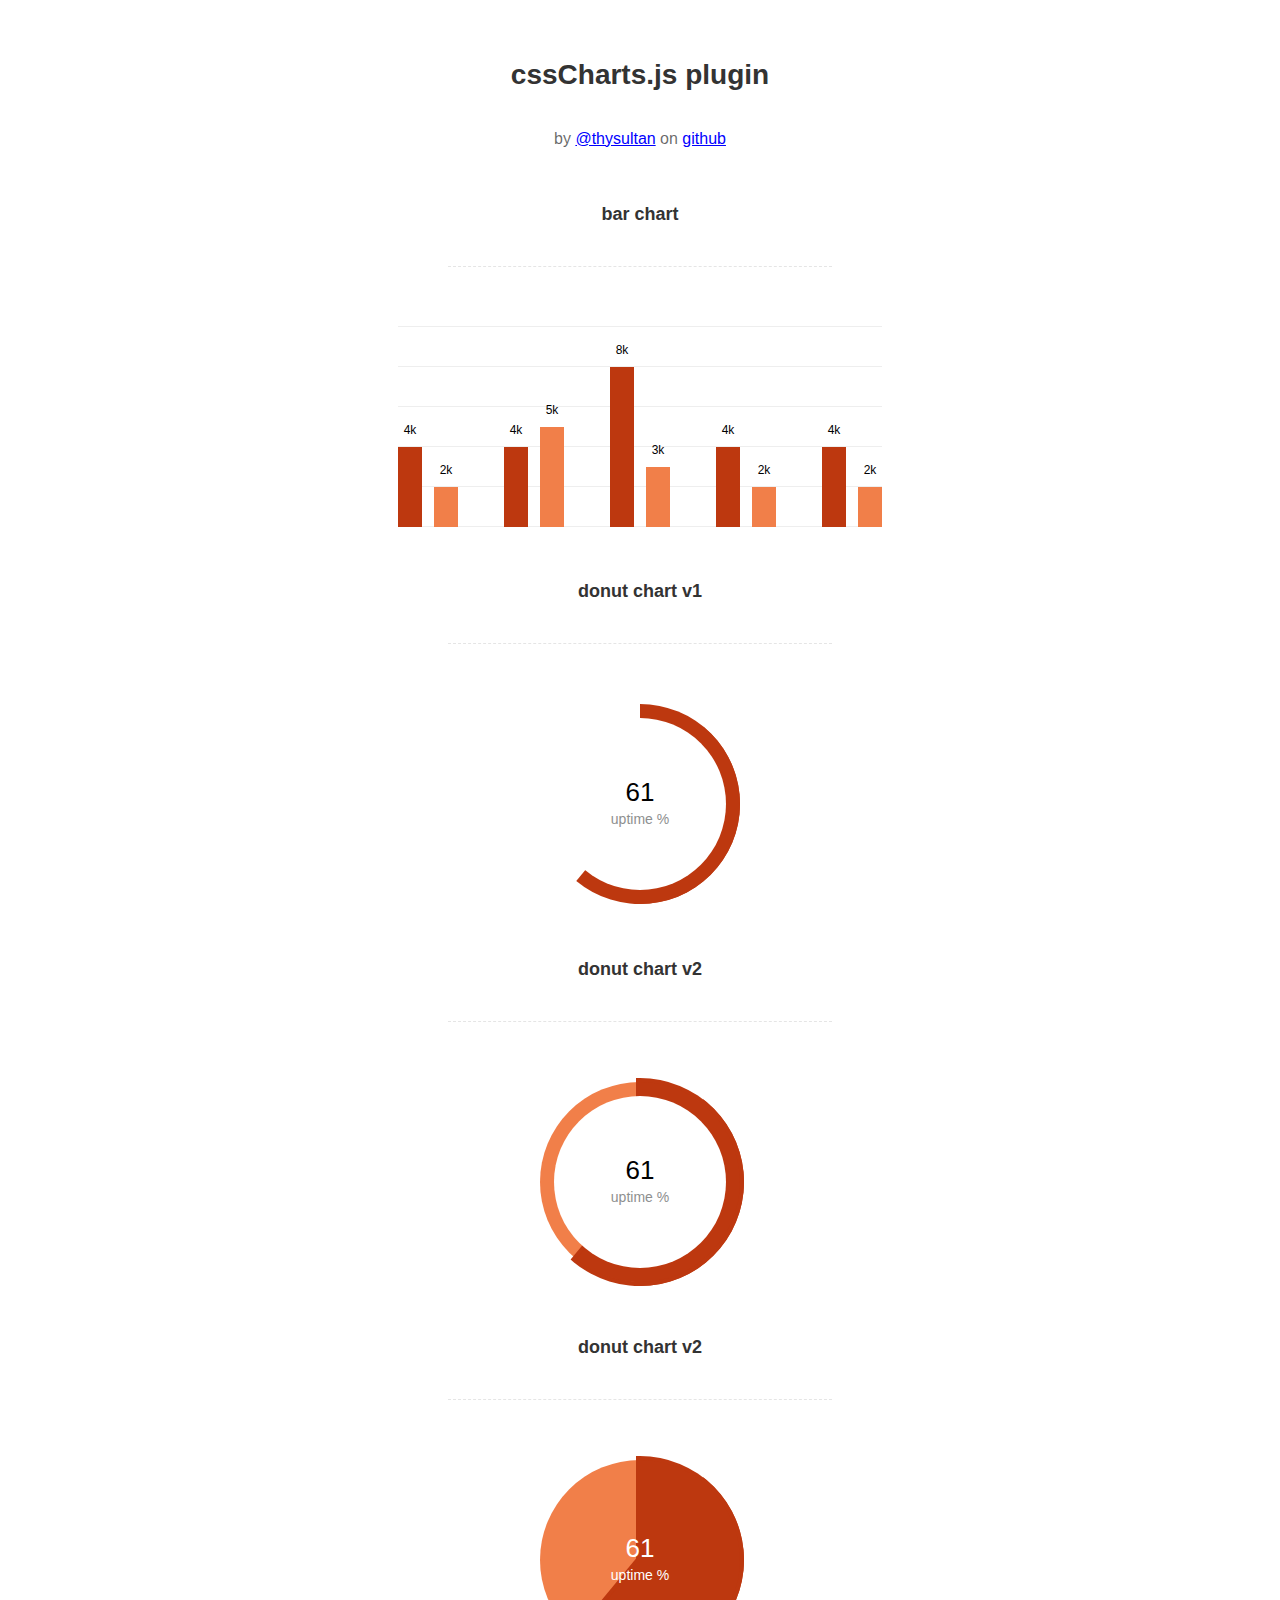
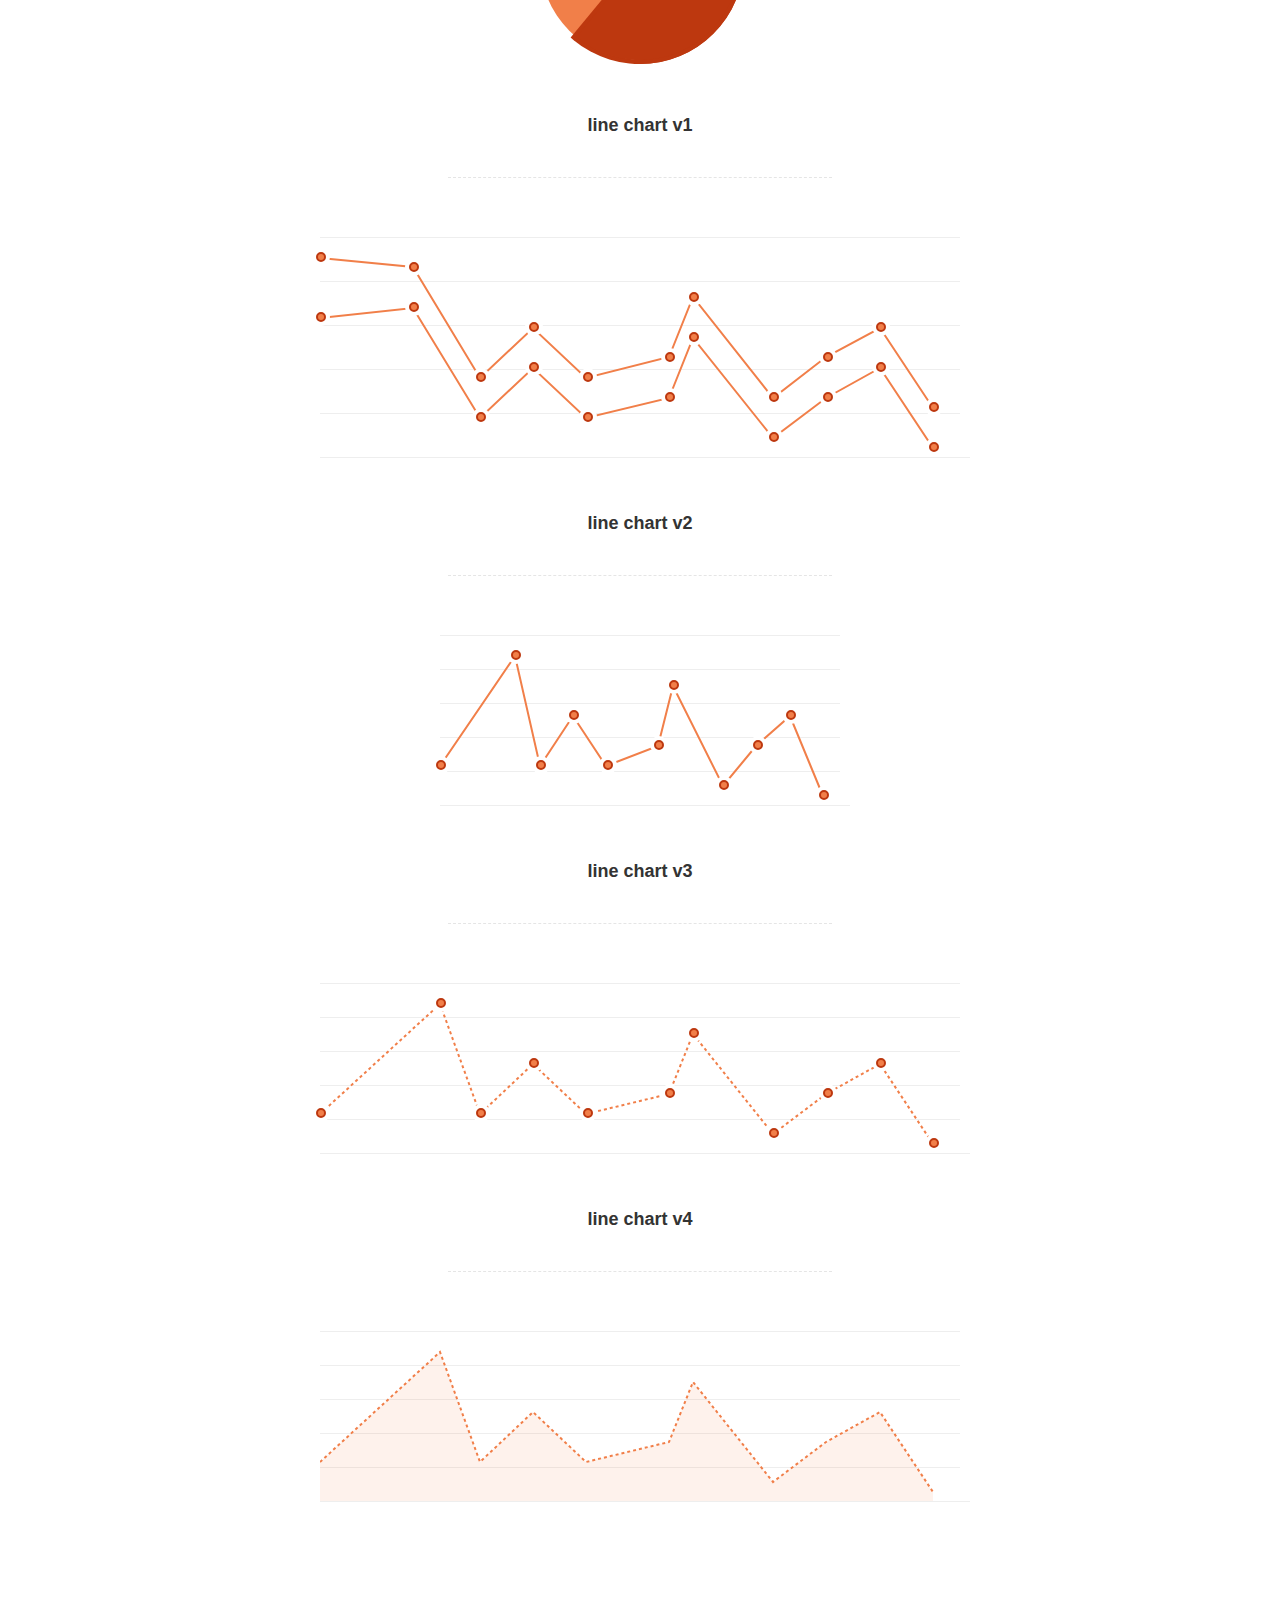
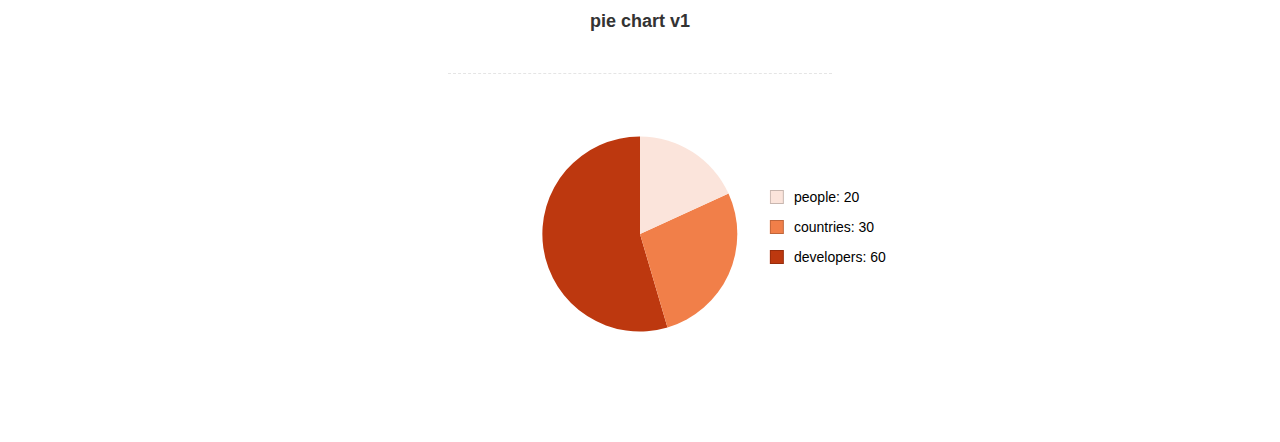
<file: target/classes/static/assets/js/Lightweight-Chart/index.html>
<!doctype html>
<html>
    <head>
        <meta charset="utf-8">
        <meta name="description" content="A jquery plugin to create simple donut, bar or line charts with dom nodes, style with css.">
        <meta name="viewport" content="width=device-width, initial-scale=1">
        <title>cssCharts.js - jquery css charts</title>
        <script src="https://ajax.googleapis.com/ajax/libs/jquery/2.1.3/jquery.min.js"></script>

        <link rel="stylesheet" href="cssCharts.css">
        <script src="jquery.chart.js"></script>

        <style>
          /* page specific styles*/
          h1{text-align:center;font-family:sans-serif;font-size:28px;color:#333;padding:40px 0 0 0;}
          h2{text-align:center;font-family:sans-serif;font-size:18px;color:#333;padding:40px 0 0 0;}
          hr{width:60%;height:1px;background:none;border:none;border-bottom:1px dashed rgba(0,0,0,0.1);outline:none;margin:40px auto 60px auto;}

          .desc p{text-align:center;font-size:16px;color:rgba(0,0,0,0.6);padding:20px 0 0 0;font-family:sans-serif;}
          .desc a{color:blue;}
          .wrap{margin:0 auto;width:640px;padding-bottom:100px;}
          #line{width:400px;}
          /* page specific styles*/
        </style>
    </head>
    <body>
      <div class="wrap">

        <div class="desc">
          <h1>cssCharts.js plugin</h1><p>by
          <a href="http://twitter.com/thysultan">@thysultan</a> on
          <a href="https://github.com/sultantarimo/cssCharts.js">github</a>
        </p>
        </div>

        <h2>bar chart</h2>
        <hr>

        <div class="chart">
            <ul class="bar-chart" data-bars="[4,2],[4,5],[8,3],[4,2],[4,2]" data-max="10" data-unit="k" data-width="24"></ul>
        </div>
        <!-- data max is the 100% point of the graph -->
        <!-- set data-grid to 0 for no grid -->
        <!-- data-width is the individual bars width -->

        <h2>donut chart v1</h2>
        <hr>

        <div class="chart">
          <div class="donut-chart" data-percent="0.61" data-title="uptime %"></div>
        </div>

        <h2>donut chart v2</h2>
        <hr>

        <div class="chart">
          <div class="donut-chart fill" data-percent="0.61" data-title="uptime %"></div>
        </div>

        <h2>donut chart v2</h2>
        <hr>

        <div class="chart">
          <div class="donut-chart pie-chart fill" data-percent="0.61" data-title="uptime %"></div>
        </div>
        <!-- pie-chart class for pie chart -->
        <!-- fill class for default donut fill enabled-->

        <h2>line chart v1</h2>
        <hr>

        <div class="chart">
          <ul data-cord="[[0,70,120,160,200,262,280,340,380,420,460],[140,150,40,90,40,60,120,20,60,90,10]],[[0,70,120,160,200,262,280,340,380,420,460],[200,190,80,130,80,100,160,60,100,130,50]]"  class="line-chart"></ul>
        </div>
        <!-- multiple graphs [[x cords],[y cords]] [[x cords],[y cords]] -->

        <h2>line chart v2</h2>
        <hr>

        <div class="chart" id="line">
          <ul data-cord="[0,90,120,160,200,262,280,340,380,420,460],[40,150,40,90,40,60,120,20,60,90,10]" class="line-chart"></ul>
        </div>

        <h2>line chart v3</h2>
        <hr>

        <div class="chart dotted">
          <ul data-cord="[0,90,120,160,200,262,280,340,380,420,460],[40,150,40,90,40,60,120,20,60,90,10]" class="line-chart"></ul>
        </div>

        <h2>line chart v4</h2>
        <hr>

        <div class="chart dotted">
          <ul data-cord="[0,90,120,160,200,262,280,340,380,420,460],[40,150,40,90,40,60,120,20,60,90,10]" data-fill="1" class="line-chart no-points"></ul>
        </div>
        <!-- single graph [x cords],[y cords] -->


        <br><br><br>
        <h2>pie chart v1</h2>
        <hr>

        <div class="chart">
          <div class="pie-thychart" data-set='[["people", 20], ["countries",30], ["developers",60]]' data-colors="#FBE4DB,#F17F49,#BD380F"></div>
        </div>

      </div>

      <script>
        $(function() {
            $('.bar-chart').cssCharts({type:"bar"});
            $('.donut-chart').cssCharts({type:"donut"}).trigger('show-donut-chart');
            $('.line-chart').cssCharts({type:"line"});

            $('.pie-thychart').cssCharts({type:"pie"});
        });
      </script>
    </body>
</html>
</file>
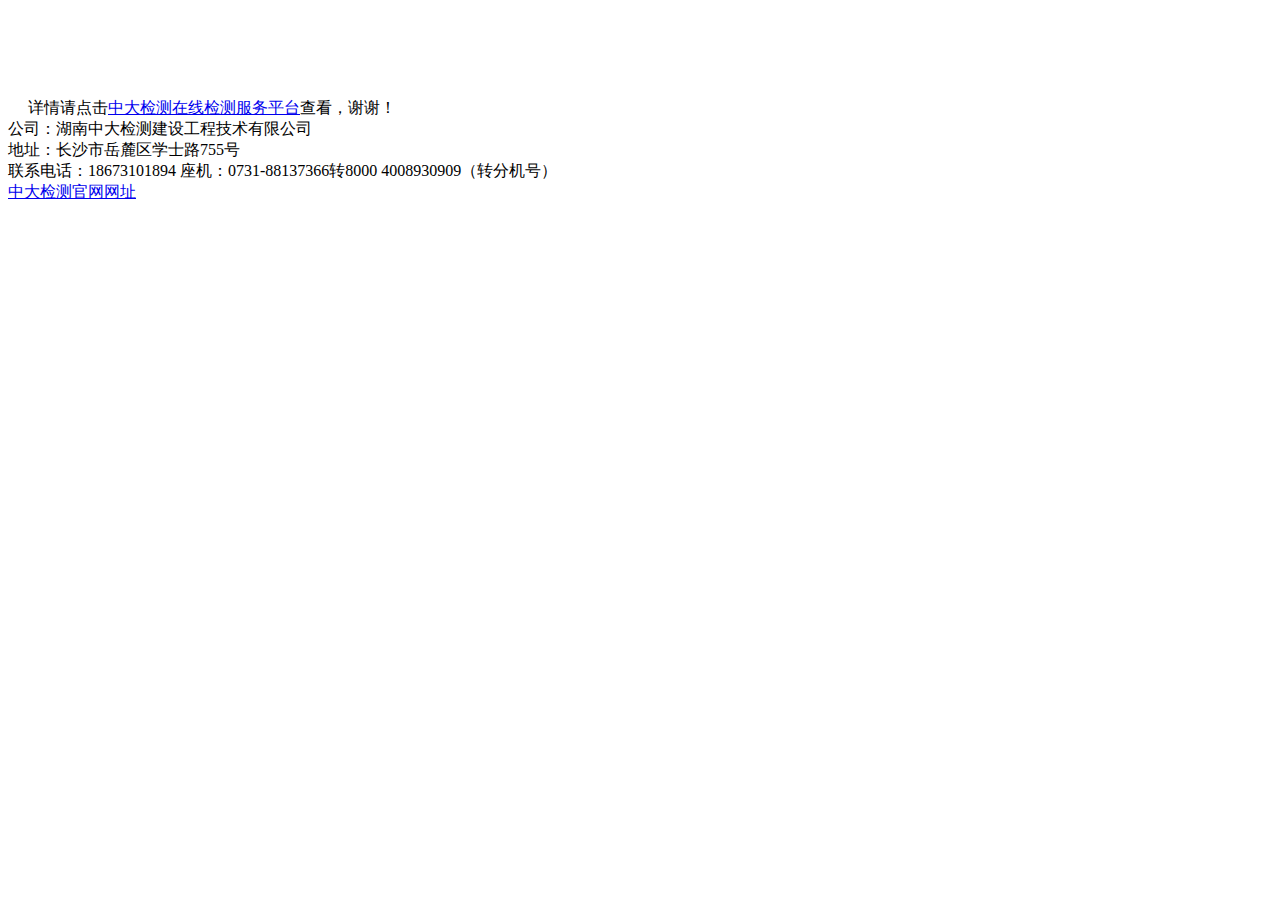
<file: target/classes/templates/DataAlarmTemplate.html>
<!DOCTYPE html>
<html lang="zh" xmlns="http://www.w3.org/1999/xhtml" xmlns:th="http://www.thymeleaf.org">
    <head>
        <meta charset="UTF-8"/>
        <title>数据告警</title>
    </head>
    <body>
    	<div>
    		<span th:text="'尊敬的' + ${userName} + '用户：'"></span><br/>       
        		&nbsp;&nbsp;&nbsp;&nbsp;&nbsp;<span th:text="'您好！您的项目于' + ${creatDate} + '监测到数据类告警：' + ${monitorType} + '超过阈值。'"></span><br/>
        		&nbsp;&nbsp;&nbsp;&nbsp;&nbsp;<span th:text="'项目名称：' + ${projectName}"></span><br/>
        		&nbsp;&nbsp;&nbsp;&nbsp;&nbsp;<span th:text="'采集终端：' + ${smuNumber} + ' 传感器编号：' + ${sensorNumber}"></span><br/>
        		&nbsp;&nbsp;&nbsp;&nbsp;&nbsp;<span th:text="${thresholdType} + '：' + ${currentData} + ' 正常值范围:' + ${minNormal} + '~' + ${maxNormal}"></span><br/>
        		&nbsp;&nbsp;&nbsp;&nbsp;&nbsp;<span>详情请点击<a href="http://123.207.39.209/Detection">中大检测在线检测服务平台</a>查看，谢谢！</span><br/>
       		<span>公司：湖南中大检测建设工程技术有限公司</span><br/>
        	<span>地址：长沙市岳麓区学士路755号</span><br/>
        	<span>联系电话：18673101894    座机：0731-88137366转8000  4008930909（转分机号）</span><br/>
   			<a href="http://www.zdjtcm.com/">中大检测官网网址</a>
    	</div>
    </body>
</html>
</file>
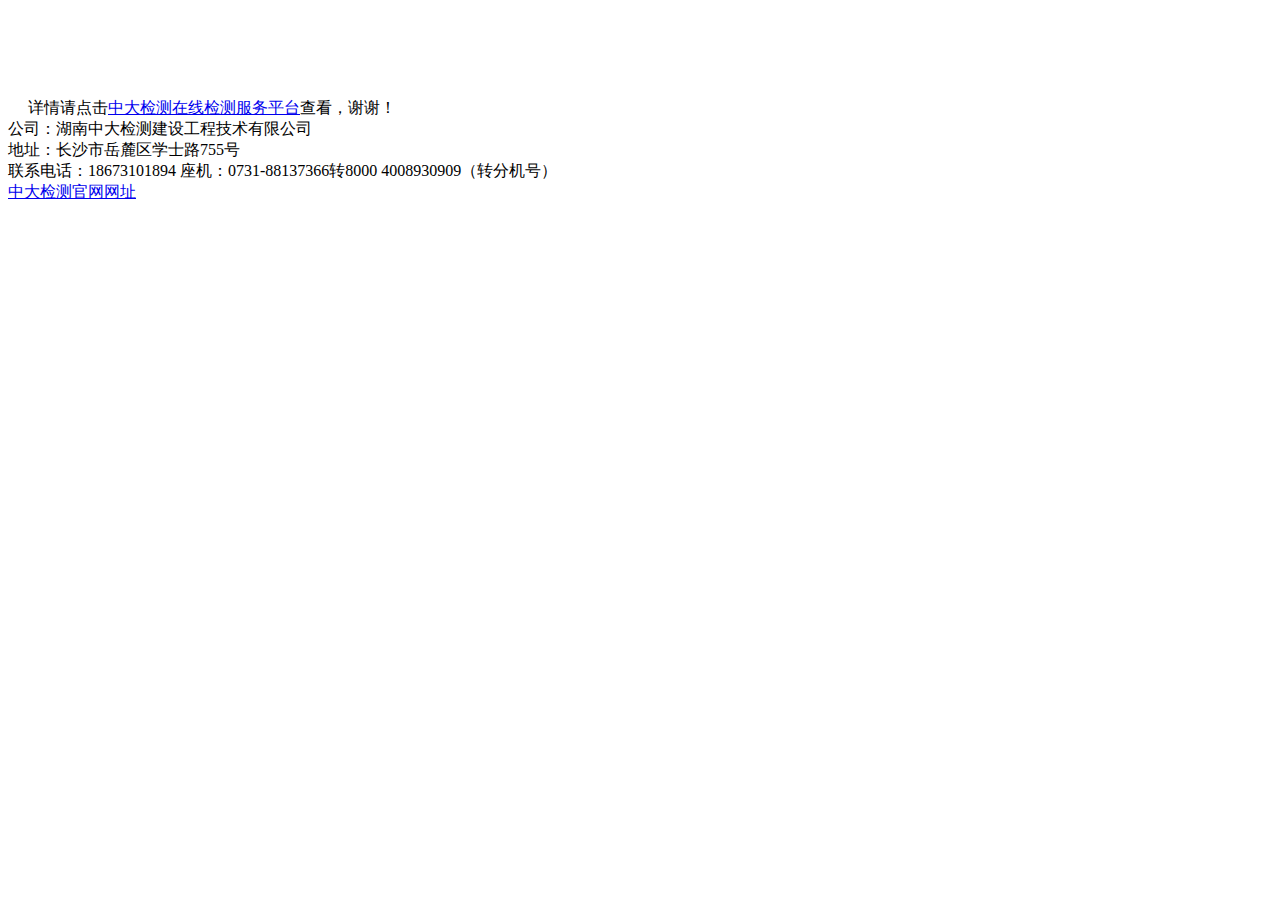
<file: target/classes/templates/DeviceAlarmTemplate.html>
<!DOCTYPE html>
<html lang="zh" xmlns="http://www.w3.org/1999/xhtml" xmlns:th="http://www.thymeleaf.org">
    <head>
        <meta charset="UTF-8"/>
        <title>设备告警</title>
    </head>
    <body>
    	<div>       
       		<span th:text="'尊敬的' + ${userName} + '用户：'"></span><br/>
       		    &nbsp;&nbsp;&nbsp;&nbsp;&nbsp;<span th:text="'您好！您的项目于' + ${creatDate} + '监测到' + ${monitorType} + '的设备类告警。'"></span><br/>
       		    &nbsp;&nbsp;&nbsp;&nbsp;&nbsp;<span th:text="'项目名称：' + ${projectName}"></span><br/>
       		    &nbsp;&nbsp;&nbsp;&nbsp;&nbsp;<span th:text="'采集终端：' + ${smuNumber} + ' 传感器编号：' + ${sensorNumber}"></span><br/>
       		    &nbsp;&nbsp;&nbsp;&nbsp;&nbsp;<span th:text="${alarmContext}"></span><br/>
       		    &nbsp;&nbsp;&nbsp;&nbsp;&nbsp;<span>详情请点击<a href="http://123.207.39.209/Detection">中大检测在线检测服务平台</a>查看，谢谢！</span><br/>
       		<span>公司：湖南中大检测建设工程技术有限公司</span><br/>
        	<span>地址：长沙市岳麓区学士路755号</span><br/>
        	<span>联系电话：18673101894    座机：0731-88137366转8000  4008930909（转分机号）</span><br/>
       	    <a href="http://www.zdjtcm.com/">中大检测官网网址</a>
    	</div>
    </body>
</html>
</file>
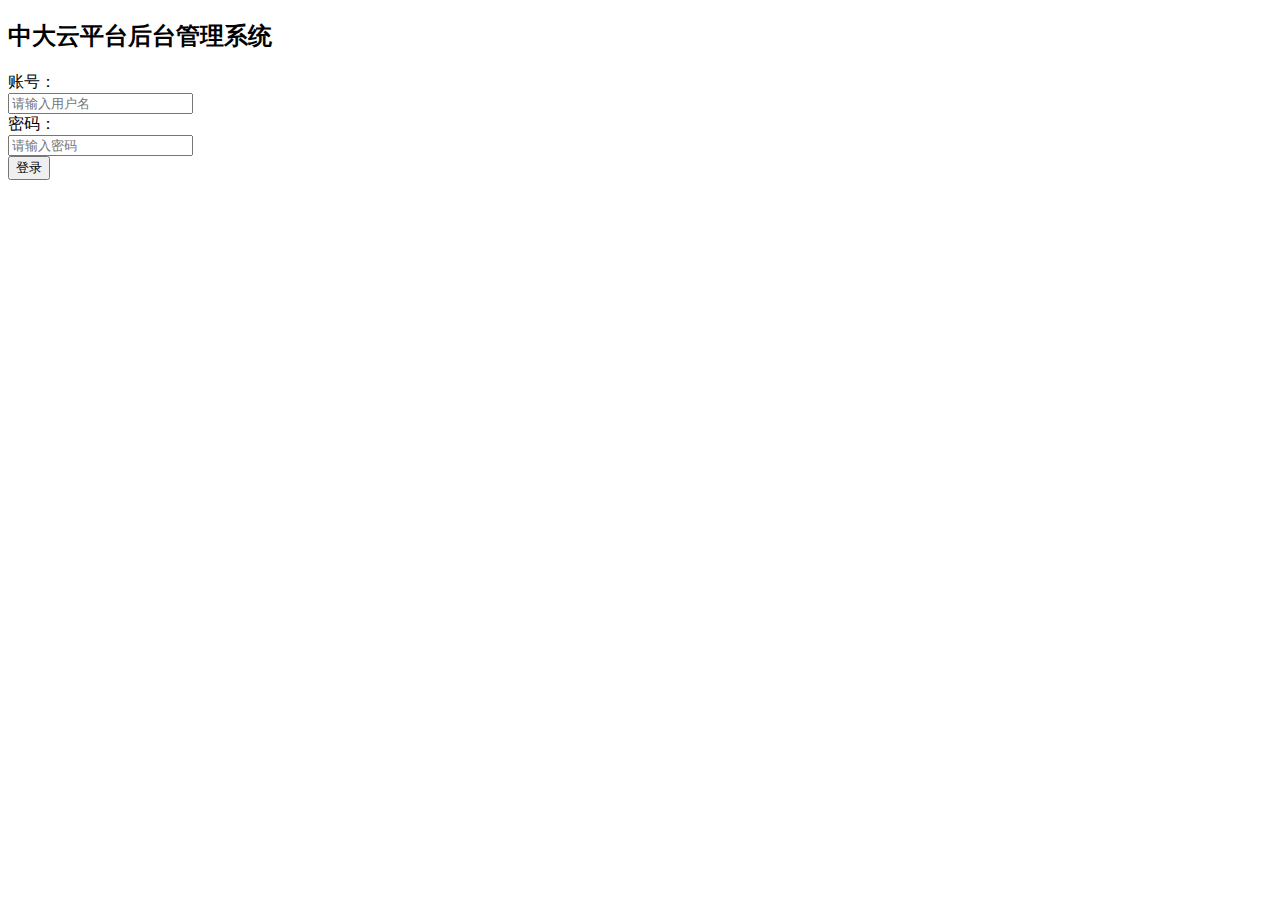
<file: target/classes/templates/login.html>
<!DOCTYPE html>
<html lang="zh" xmlns="http://www.w3.org/1999/xhtml"
	xmlns:th="http://www.thymeleaf.org">
<head>
<title>中大云平台后台管理系统</title>
<meta charset="utf-8" />
<link th:href="@{/assets/css/bootstrap.css}" rel="stylesheet"
	type="text/css" />

</head>
<body>
	<div class="center">
		<div class="text-center">
			<div>
				<h2 class="logo-name">中大云平台后台管理系统</h2>
			</div>
			<form class="form-horizontal" role="form" action="/user/login"
				method="post">
				<div class="form-group row">
					<label for="name" class="col-sm-1 col-sm-offset-4 control-label">账号：</label>
					<div class="col-sm-2">
						<input type="text" class="form-control" id="userName"
							name="userName" placeholder="请输入用户名" />
					</div>
				</div>
				<div class="form-group row">
					<label for="password"
						class="col-sm-1 col-sm-offset-4 control-label">密码：</label>
					<div class="col-sm-2">
						<input type="password" class="form-control" id="password"
							name="password" placeholder="请输入密码" />
					</div>
				</div>
				<div class="row col-sm-2 col-sm-offset-5">
					<button type="submit" class="btn btn-default">登录</button>
				</div>
				<div class="row col-sm-2 col-sm-offset-5" th:if="${error != null}">
					<span th:text="${error}"></span>
				</div>
			</form>
		</div>
	</div>
</body>
<script th:src="@{/assets/js/jquery-1.10.2.js}"></script>
<script th:src="@{/assets/js/bootstrap.min.js}"></script>
</html>
</file>
<file: target/classes/static/assets/js/Lightweight-Chart/cssCharts.css>
/*
 * cssCharts v0.3.0
 * jquery plugin to create donut and bar charts with css
 * https://github.com/sultantarimo
 *
 * (c)2015 Sultan Tarimo - sultantarimo@me.com
 * Released under the MIT license
 */
.chart *, .chart{-moz-box-sizing:border-box;-webkit-box-sizing:border-box;box-sizing:border-box;margin:0;padding:0;}
.chart{
  width:auto;
  display:block;
  position:relative;
  font-family:sans-serif;
  font-size:14px;
  margin: 0 auto;
}

/* bar chart */

.chart.bar{height:200px;}
.bar-chart{
  display: table;
  table-layout: fixed;
  width: auto;
  height: 100%;
  margin: 0 auto;
  z-index:20;
  position:absolute;
  left:0px;
}

.bar-chart ul{
  margin-left: 34px;
  float: left;
  display: block;
  height:100%;
}

.bar-chart li{
  position: relative;
  display: table-cell;
  vertical-align: bottom;
  height: 100px;
}

.bar-chart span{
  margin: 0 6px;
  display: block;
  background: rgb(241,127,73);
  width: 34px;
  position:relative;

  -webkit-animation: drawBar 0.3s ease-in-out;
  -moz-animation: drawBar 0.3s ease-in-out;
  animation: drawBar 0.3s ease-in-out;

  -webkit-transition: all 100ms ease-in-out;
  -moz-transition: all 100ms ease-in-out;
  transition: all 100ms ease-in-out;
}

.bar-chart li:hover span{
  box-shadow:0 0 0 4px rgb(241,127,73);
  cursor:pointer;
}

.bar-chart li:nth-child(2n+1):hover span{
  box-shadow:0 0 0 4px #bd380f;
}

.bar-chart li:nth-child(2n+1) span{background-color:#bd380f;}
.bar-chart ul:last-of-type li:last-child span{margin-right:0px;}
.bar-chart ul:first-of-type li:first-child span{margin-left:0px;}
.bar-chart ul:last-of-type {margin-right: 0px;}
.bar-chart ul:first-of-type {margin-left: 0px;}
.bar-chart.left-bar ul:last-of-type {margin-right: 0px;}
.bar-chart.left-bar ul{margin-right: 34px;float:left;margin-left:0px;}

.bar-chart span:before {
  position: absolute;
  bottom: 100%;
  margin-bottom: 10px;
  display: block;
  text-align: center;
  content: attr(title);
  word-wrap: break-word;
  font-size: 12px;
  width: auto;

  left: 50%;

  -webkit-transform: translateX(-50%);
  -moz-transform: translateX(-50%);
  transform: translateX(-50%);
}

.bar-chart li span:before {
  -webkit-transition: all 100ms ease-in-out;
  -moz-transition: all 100ms ease-in-out;
  transition: all 100ms ease-in-out;
}

@-webkit-keyframes drawBar {0% {height: 0;}}
@-moz-keyframes drawBar {0% {height: 0;}}
@keyframes drawBar {0% {height: 0;}}

/* donut chart */

.chart.donut{
  width:200px;
  height:200px;
}

.donut-chart{
  width:100%;height:100%;
  position:relative;

  -webkit-border-radius:50%;
  -moz-border-radius:50%;
  border-radius:50%;
}

.donut-chart.fill{
  background:rgb(241,127,73);
}

.donut-chart:after{
  content:"";
  position: absolute;
  width: 86%;
  height: 86%;
  background: #FFF;
  left: 50%;
  top: 50%;
  z-index: 400;
  margin: 0 auto;
  pointer-events: none;

  -webkit-border-radius: 100%;
  -moz-border-radius: 100%;
  border-radius: 100%;

  -webkit-transform: translateX(-50%) translateY(-50%);
  -moz-transform: translateX(-50%) translateY(-50%);
  transform: translateX(-50%) translateY(-50%);
}

.donut-chart h2{
  text-align:center;
  position: absolute;
  line-height: 140%;
  width: 100%;
  margin-top:-30px;
  top:50%;
  z-index:500;
  pointer-events: none;

  font-size:26px;
  font-weight:400;
  color:rgb(0,0,0);
}

.donut-chart h2 span{
  display:block;
  width:100%;
  font-size:14px;
  color:rgb(142,143,143);
  margin-top:-10px;
}

.donut-chart .spinner{
  z-index: 200;
  border-right: none;

  -webkit-border-radius: 100% 0 0 100% / 50% 0 0 50%;
  -moz-border-radius: 100% 0 0 100% / 50% 0 0 50%;
  border-radius: 100% 0 0 100% / 50% 0 0 50%;

  -webkit-transform: rotate(0deg);
  -moz-transform: rotate(0deg);
  transform: rotate(0deg);

  -webkit-animation: rotateDonut 0.3s ease-in-out;
  -moz-animation: rotateDonut 0.3s ease-in-out;
  animation: rotateDonut 0.3s ease-in-out;

  -webkit-transition: all 160ms ease-in-out;
  -moz-transition: all 160ms ease-in-out;
  transition: all 160ms ease-in-out;
}

.spinner ~ .pie{
  pointer-events: none;
}

.donut-chart.fill .pie,
.pie-chart .pie{
  -webkit-box-shadow: 0 0 0 4px #bd380f;
  -moz-box-shadow: 0 0 0 4px #bd380f;
  box-shadow: 0 0 0 4px #bd380f;
}

@-webkit-keyframes rotateDonut {0% {transform: rotate(0deg);}}
@-moz-keyframes rotateDonut {0% {transform: rotate(0deg);}}
@keyframes rotateDonut {0% {transform: rotate(0deg);}}

.donut-chart .spinner.temp{display:none;}

.donut-chart .pie{
  width: 50%;
  height: 100%;
  position: absolute;
  background: #bd380f;

  -webkit-transform-origin: 100% 50%;
  -moz-transform-origin: 100% 50%;
  transform-origin: 100% 50%;
}

.donut-chart .mask{
  background:rgb(248,248,248);
  z-index: 400;
  margin-left: -1px;
}

.pie-chart:after{
  display:none;
}
.chart.donut .pie-chart h2,
.chart.donut .pie-chart h2 span{color:#FFF;}

/* pie chart */
.chart.pie svg{width:100%;height:100%;}

.chart.pie {
  width: 200px;
  height: 200px;
}

.chart.pie svg text{
  text-anchor: middle;
  fill:white;
  stroke-width:0;
  transform:translate(120,-80);
}
.chart.pie svg path:hover{
  stroke-width:10px;
}

.charts-tip{
  display:block;
  position: absolute;
  font-size: 16px;
  color: #FFF;
  background: rgba(0,0,0,0.8);
  pointer-events: none;
  font-family:sans-serif;
  padding:6px 12px;
  z-index:100;
  width:auto;

  -webkit-border-radius:4px;
  -moz-border-radius:4px;
  border-radius:4px;
}

.chart.pie .pie-legend{
  position:absolute;
  top:50%;
  right:0;
  margin-right:-30px;
  transform:translateX(100%) translateY(-50%);
}

.chart.pie .pie-legend li{
  display:block;
  margin-bottom:14px;
  clear:both;
}

.chart.pie .pie-legend li i{
  top:1px;
  position:relative;
  display:block;
  float:left;
  width:14px;
  height:14px;
  background:#DDD;
  margin-right:10px;

  box-shadow:inset 0 0 0 1px rgba(0,0,0,0.2);
}

.chart.pie .pie-legend li p{clear:both;display:inline;}

/* pie chart */

/* line chart */

.chart.line{width:auto;height:auto;margin:0 auto;position:relative;}
.chart .line-chart{
  min-width:100px;
  min-height:100px;
  width:100%;
  height:100%;
  margin:0px auto;
  display:block;
  position:relative;
  z-index:20;
}

/* line chart borders and grids */
.line-chart:after{
  content:"";
  display:block;
  position:absolute;
  left:0px;bottom:0px;
  height:1px;width:100%;
  background:rgb(238,238,238);
  padding-right:10px;
}

.chart .grid{
  width:100%;
  height:100%;
  position:absolute;
  left:0px;
  bottom:0px;
}
.chart hr{
  position:absolute;
  left:0px;
  bottom:0px;
  width:100%;
  height:1px;
  outline:none;
  border:none;
  background:rgb(238,238,238);
}

.chart hr:before{
  position:absolute;
  right:100%;
  top:0px;
  margin-right:20px;
  color:rgba(0,0,0,0.4);
  font-size:12px;
  content:attr(data-y);
  text-align:right;

  -webkit-transform:translateX(-50%) translateY(-50%);
  -moz-transform:translateX(-50%) translateY(-50%);
  transform:translateX(-50%) translateY(-50%);
}
/* line chart borders and grids */

/* line chart line */
.line-chart li{
  display:block;height:1px;
  float:left;position:relative;
  position:absolute;
}

/* line chart points tooltip */
.line-chart li a:hover:before,
.line-chart li a:hover:after{display:block;z-index:10;}
.line-chart li a:before{
  content:attr(data-y);
  cursor:pointer;
  display:none;
  position:absolute;
  font-size:14px;
  color:#FFF;
  bottom:100%;
  left:50%;
  margin-bottom:-4px;
  text-align:center;
  width:40px;
  background:rgba(0,0,0,0.8);
  padding:8px;
  z-index:40;

  -webkit-transform:translateX(-50%);
  -moz-transform:translateX(-50%);
  transform:translateX(-50%);

  -webkit-border-radius:3px;
  -moz-border-radius:3px;
  border-radius:3px;
}

.line-chart li a:after{
  z-index:50;
  content:"";
  width: 0;
  height: 0;
  display:none;
  position:absolute;
  bottom:100%;
  left:50%;
  margin-bottom:-16px;

  border:6px solid rgba(0,0,0,0);
  border-top: 6px solid rgba(0,0,0,0.8);

  -webkit-transform:translateX(-50%);
  -moz-transform:translateX(-50%);
  transform:translateX(-50%);
}

.line-chart li a{
  display:block;
  position:absolute;
  cursor:pointer;
  width:40px;
  height:40px;

  left:0px;
  top:0px;
  z-index:30;

  -webkit-transform:translateX(-50%) translateY(-50%);
  -moz-transform:translateX(-50%) translateY(-50%);
  transform:translateX(-50%) translateY(-50%);
}
/* line chart points tooltip */

/* line chart points */

.line-chart li span{
  display:block;height:1px;
  background:rgb(241,127,73);
  float:left;
  position:absolute;
}

.line-chart.no-points li span{
  display:none;
}

.line-chart li span:before{
  content:"";
  position:absolute;
  left:-4px;bottom:-4px;
  width:6px;height:6px;
  display:block;

  -webkt-border-radius:50%;
  -moz-border-radius:50%;
  border-radius:50%;
}

.line-chart li:hover span:before{
  -webkit-transform:scale(1.3);
  -moz-transform:scale(1.3);
  transform:scale(1.3);

  -webkit-transition: all 200ms ease-in-out;
  -moz-transition: all 200ms ease-in-out;
  transition: all 200ms ease-in-out;
}

.line-chart li span:before,
.line-chart li span:after{
  background:rgb(241,127,73);
  border:2px solid #bd380f;

  -webkit-box-shadow:0 0 0 4px #FFF;
  -moz-box-shadow:0 0 0 4px #FFF;
  box-shadow:0 0 0 4px #FFF;
}
/* line chart points */

/* line chart line */
.chart.line svg,
.chart.line > div{
  height: 100%;
  width: 100%;
  position:absolute;
  bottom:0px;
  left:0px;
  opacity:1;

  -webkit-animation: drawLine .3s ease-in-out;
    -moz-animation: drawLine .3s ease-in-out;
    animation: drawLine .3s ease-in-out;
}
.chart.line svg path{
  fill: rgba(241,127,73,0.0);
  stroke: rgb(241,127,73);
  stroke-width: 2px;
}

.chart.line.dotted svg path{
  /*if you want it dashed instead of filled*/
  stroke-dasharray: 3;
}

.chart.line .fill svg path{
  fill: rgba(241,127,73,0.1);
  stroke:none;
  stroke-width:0px;
}

/* line chart animation */
@-webkit-keyframes drawLine {0% {opacity: 0;}}
@-moz-keyframes drawLine {0% {opacity: 0;}}
@keyframes drawLine {0% {opacity: 0;}}

@-webkit-keyframes drawChart {0% {width: 0;}}
@-moz-keyframes drawChart {0% {width: 0;}}
@keyframes drawChart {0% {width: 0;}}
</file>
